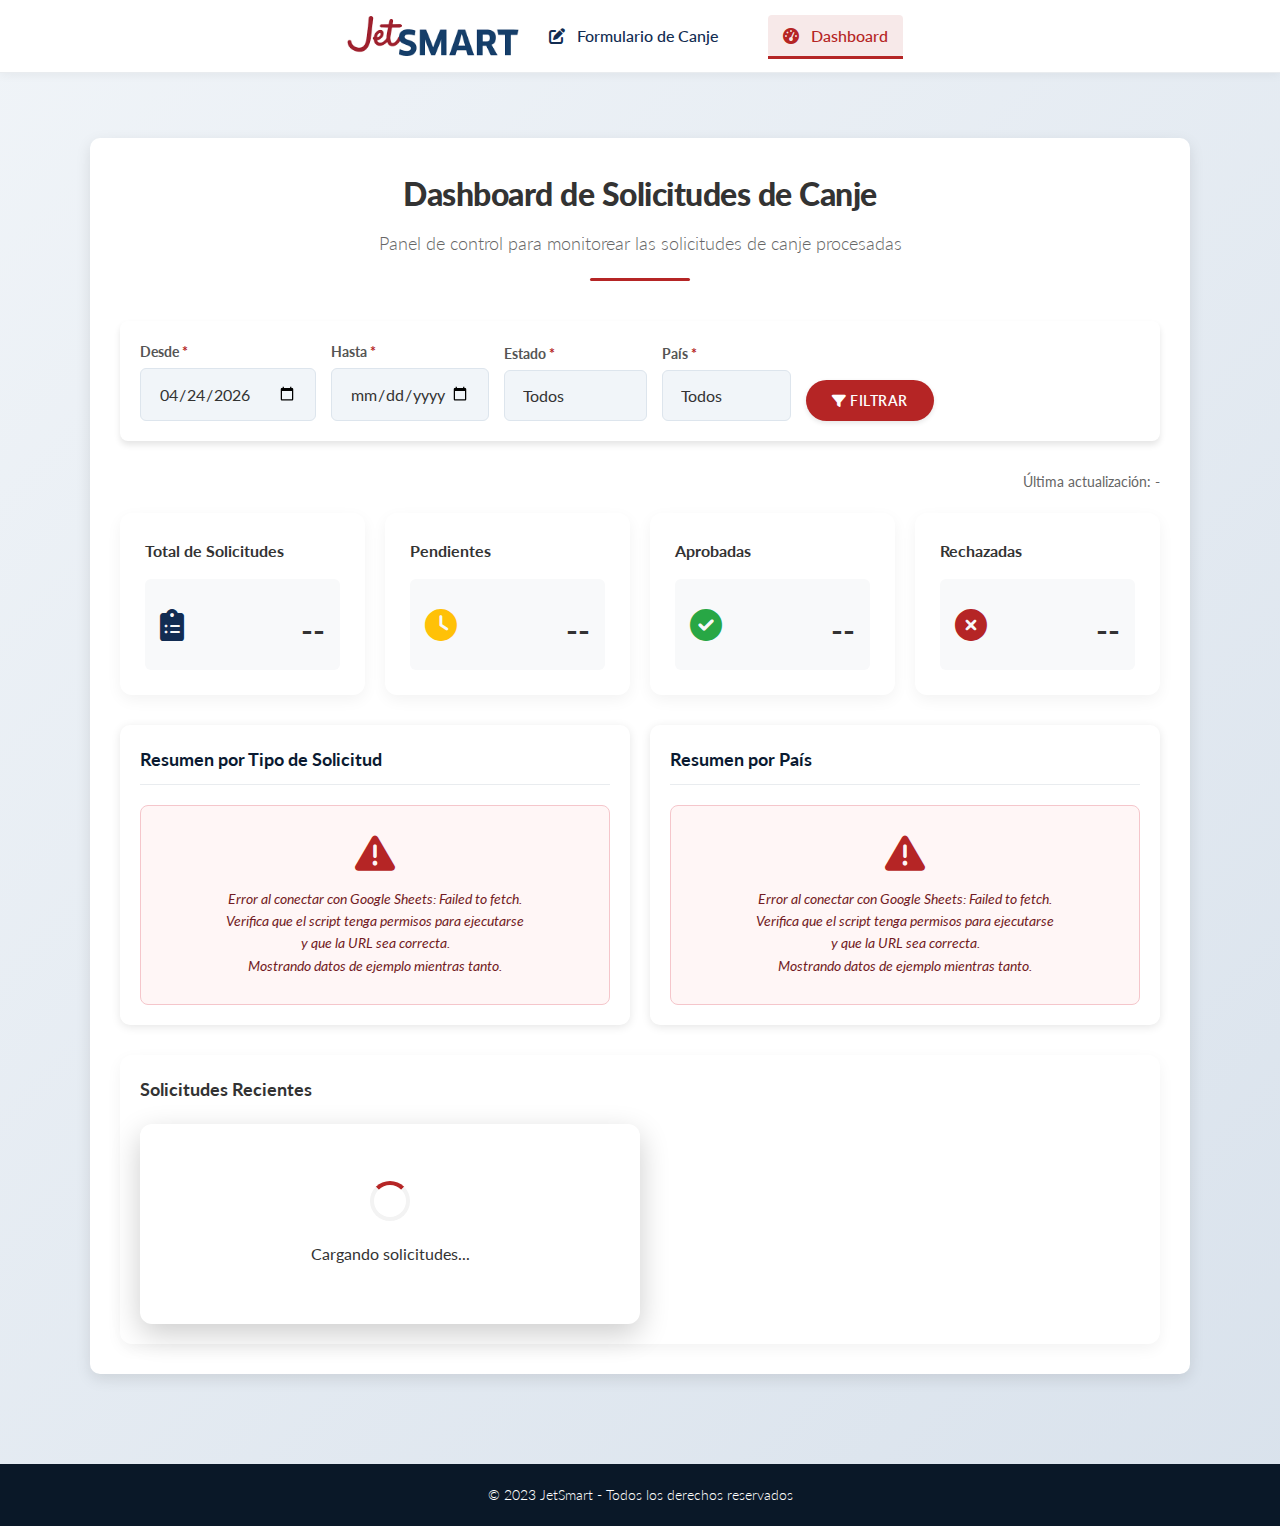
<file: dashboard.html>
<!DOCTYPE html>
<html lang="es">
<head>
    <meta charset="UTF-8">
    <meta name="viewport" content="width=device-width, initial-scale=1.0">
    <link href="https://fonts.googleapis.com/css2?family=Lato:wght@300;400;500;600;700&display=swap" rel="stylesheet">
    <title>Dashboard de Canjes - JetSmart</title>
    <link rel="stylesheet" href="styles.css">
    <link rel="stylesheet" href="https://cdnjs.cloudflare.com/ajax/libs/font-awesome/6.0.0/css/all.min.css">
</head>
<body>
    <header class="header">
        <div class="container">
            <div class="header-content">
                <img src="logo.png" alt="JetSmart" class="logo">
                <nav>
                    <a href="index.html"><i class="fas fa-edit"></i> Formulario de Canje</a>
                    <a href="dashboard.html" class="nav-active"><i class="fas fa-tachometer-alt"></i> Dashboard</a>
                </nav>
            </div>
        </div>
    </header>

    <main class="dashboard">
        <div class="container">
            <h1>Dashboard de Solicitudes de Canje</h1>
            <p class="subtitle">Panel de control para monitorear las solicitudes de canje procesadas</p>

            <div class="dashboard-filters">
                <div class="filter-group">
                    <label for="filtro-fecha-desde">Desde</label>
                    <input type="date" id="filtro-fecha-desde">
                </div>
                <div class="filter-group">
                    <label for="filtro-fecha-hasta">Hasta</label>
                    <input type="date" id="filtro-fecha-hasta">
                </div>
                <div class="filter-group">
                    <label for="filtro-estado">Estado</label>
                    <select id="filtro-estado">
                        <option value="">Todos</option>
                        <option value="pendiente">Pendiente</option>
                        <option value="aprobado">Aprobado</option>
                        <option value="rechazado">Rechazado</option>
                        <option value="procesando">Procesando</option>
                    </select>
                </div>
                <div class="filter-group">
                    <label for="filtro-pais">País</label>
                    <select id="filtro-pais">
                        <option value="">Todos</option>
                        <option value="Chile">Chile</option>
                        <option value="Argentina">Argentina</option>
                        <option value="Perú">Perú</option>
                        <option value="Colombia">Colombia</option>
                        <option value="Paraguay">Paraguay</option>
                        <option value="Uruguay">Uruguay</option>
                        <option value="Ecuador">Ecuador</option>
                        <option value="Brasil">Brasil</option>
                    </select>
                </div>
                <button id="btn-filtrar" class="btn-primary"><i class="fas fa-filter"></i> Filtrar</button>
            </div>

            <div class="last-updated">Última actualización: <span id="fecha-actualizacion">-</span></div>

            <div class="dashboard-grid">
                <div class="dashboard-card">
                    <h3>Total de Solicitudes</h3>
                    <div class="card-content">
                        <i class="fas fa-clipboard-list"></i>
                        <span class="number" id="total-solicitudes">--</span>
                    </div>
                </div>
                <div class="dashboard-card">
                    <h3>Pendientes</h3>
                    <div class="card-content pending">
                        <i class="fas fa-clock"></i>
                        <span class="number" id="solicitudes-pendientes">--</span>
                    </div>
                </div>
                <div class="dashboard-card">
                    <h3>Aprobadas</h3>
                    <div class="card-content approved">
                        <i class="fas fa-check-circle"></i>
                        <span class="number" id="solicitudes-aprobadas">--</span>
                    </div>
                </div>
                <div class="dashboard-card">
                    <h3>Rechazadas</h3>
                    <div class="card-content rejected">
                        <i class="fas fa-times-circle"></i>
                        <span class="number" id="solicitudes-rechazadas">--</span>
                    </div>
                </div>
            </div>

            <div class="summary-blocks">
                <div class="summary-block">
                    <h3>Resumen por Tipo de Solicitud</h3>
                    <div class="summary-content" id="resumen-por-tipo">
                        <div class="loading-content">
                            <div class="spinner"></div>
                            <p>Cargando datos...</p>
                        </div>
                    </div>
                </div>
                <div class="summary-block">
                    <h3>Resumen por País</h3>
                    <div class="summary-content" id="resumen-por-pais">
                        <div class="loading-content">
                            <div class="spinner"></div>
                            <p>Cargando datos...</p>
                        </div>
                    </div>
                </div>
            </div>

            <div class="recent-requests">
                <h3>Solicitudes Recientes</h3>
                <div class="loading-content">
                    <div class="spinner"></div>
                    <p>Cargando solicitudes...</p>
                </div>
            </div>
        </div>
    </main>

    <footer>
        <div class="container">
            <p>&copy; 2023 JetSmart - Todos los derechos reservados</p>
        </div>
    </footer>

    <script src="dashboard.js"></script>
</body>
</html>
</file>
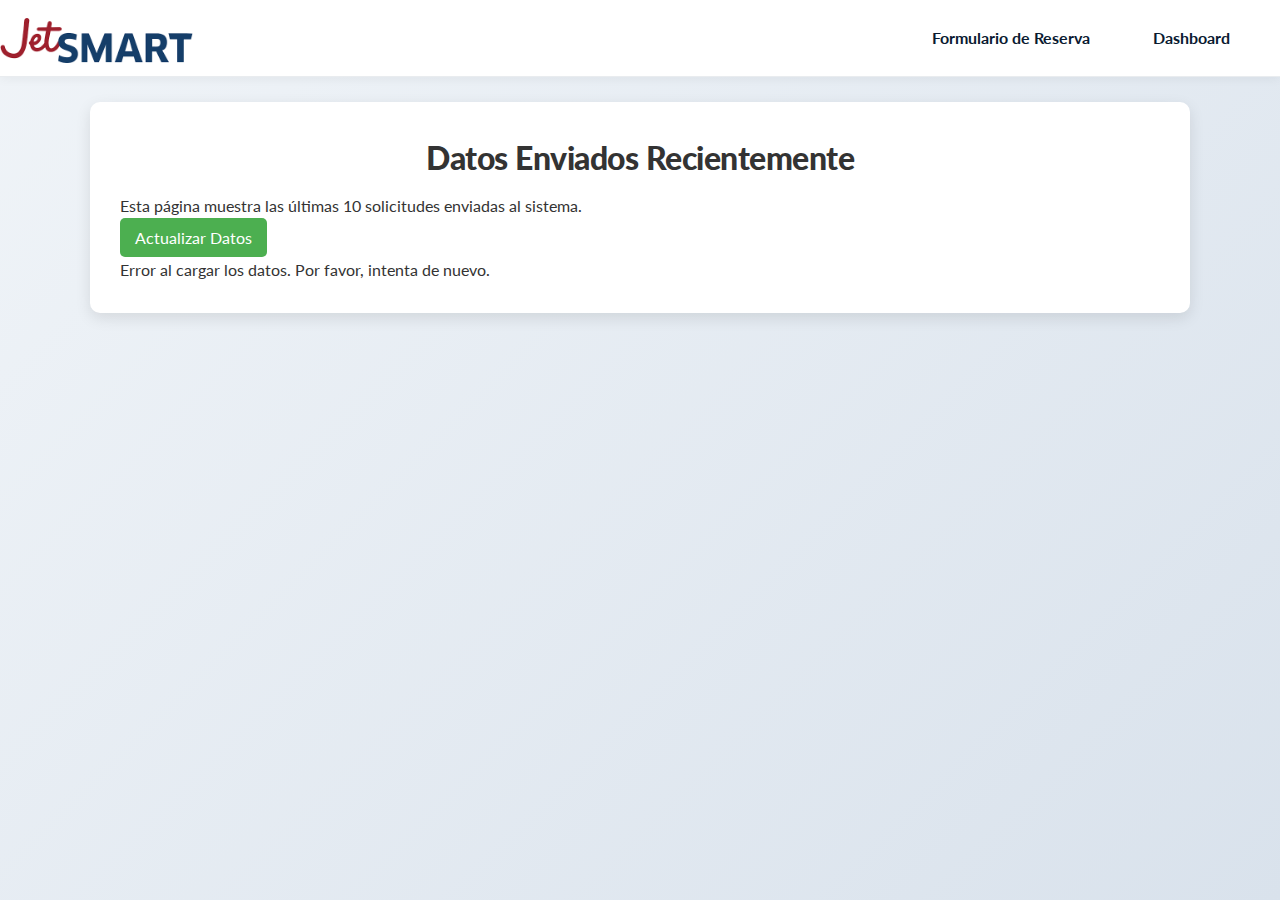
<file: datos.html>
<!DOCTYPE html>
<html lang="es">
<head>
    <meta charset="UTF-8">
    <meta name="viewport" content="width=device-width, initial-scale=1.0">
    <title>Datos Enviados - JetSmart</title>
    <link rel="stylesheet" href="styles.css">
    <style>
        .data-table {
            width: 100%;
            border-collapse: collapse;
            margin: 20px 0;
        }
        .data-table th, .data-table td {
            border: 1px solid #ddd;
            padding: 12px;
            text-align: left;
        }
        .data-table th {
            background-color: #f2f2f2;
            font-weight: bold;
        }
        .data-table tr:nth-child(even) {
            background-color: #f9f9f9;
        }
        .data-table tr:hover {
            background-color: #f0f0f0;
        }
        .refresh-btn {
            background-color: #4CAF50;
            color: white;
            padding: 10px 15px;
            border: none;
            border-radius: 5px;
            cursor: pointer;
            font-size: 16px;
        }
        .refresh-btn:hover {
            background-color: #45a049;
        }
    </style>
</head>
<body>
    <header>
        <div class="logo">
            <img src="logo.png" alt="JetSmart Logo">
        </div>
        <nav>
            <a href="index.html"><i class="fas fa-edit"></i> Formulario de Reserva</a>
            <a href="dashboard.html"><i class="fas fa-chart-line"></i> Dashboard</a>
        </nav>
    </header>

    <main>
        <div class="container">
            <h1>Datos Enviados Recientemente</h1>
            <p>Esta página muestra las últimas 10 solicitudes enviadas al sistema.</p>
            
            <button id="refreshData" class="refresh-btn">Actualizar Datos</button>
            
            <div id="lastUpdated"></div>
            
            <div id="dataContainer">
                <p>Cargando datos...</p>
            </div>
        </div>
    </main>

    <script>
        document.addEventListener('DOMContentLoaded', function() {
            loadData();
            
            document.getElementById('refreshData').addEventListener('click', loadData);
        });
        
        async function loadData() {
            try {
                const scriptUrl = 'https://script.google.com/macros/s/AKfycbxYDRb8NdJi6nUDx8E_pn-cJ6UXPqAv_uxvtW9dwc7rCPreNpVd7b6yAVpItbdMblC2/exec';
                
                document.getElementById('dataContainer').innerHTML = '<p>Cargando datos...</p>';
                
                const response = await fetch(`${scriptUrl}?action=getDashboardData&dateRange=30`);
                const data = await response.json();
                
                if (data.recentRequests && data.recentRequests.length > 0) {
                    // Mostrar la hora de última actualización
                    const now = new Date();
                    document.getElementById('lastUpdated').innerHTML = `<p>Última actualización: ${now.toLocaleString()}</p>`;
                    
                    // Crear tabla con los datos
                    let tableHtml = '<table class="data-table">';
                    tableHtml += '<thead><tr>';
                    tableHtml += '<th>Fecha</th>';
                    tableHtml += '<th>Email</th>';
                    tableHtml += '<th>País</th>';
                    tableHtml += '<th>Tipo</th>';
                    tableHtml += '<th>Partner</th>';
                    tableHtml += '<th>Estado</th>';
                    tableHtml += '</tr></thead>';
                    tableHtml += '<tbody>';
                    
                    data.recentRequests.forEach(request => {
                        const fecha = new Date(request.fechaSolicitud).toLocaleString();
                        
                        tableHtml += '<tr>';
                        tableHtml += `<td>${fecha}</td>`;
                        tableHtml += `<td>${request.email || ''}</td>`;
                        tableHtml += `<td>${request.pais || ''}</td>`;
                        tableHtml += `<td>${request.tipoSolicitud || ''}</td>`;
                        tableHtml += `<td>${request.partner || ''}</td>`;
                        tableHtml += `<td>${request.estado || 'Pendiente'}</td>`;
                        tableHtml += '</tr>';
                    });
                    
                    tableHtml += '</tbody></table>';
                    document.getElementById('dataContainer').innerHTML = tableHtml;
                } else {
                    document.getElementById('dataContainer').innerHTML = '<p>No hay datos para mostrar. Intenta enviar algunas solicitudes primero.</p>';
                }
            } catch (error) {
                console.error('Error al cargar los datos:', error);
                document.getElementById('dataContainer').innerHTML = '<p>Error al cargar los datos. Por favor, intenta de nuevo.</p>';
            }
        }
    </script>
</body>
</html>
</file>
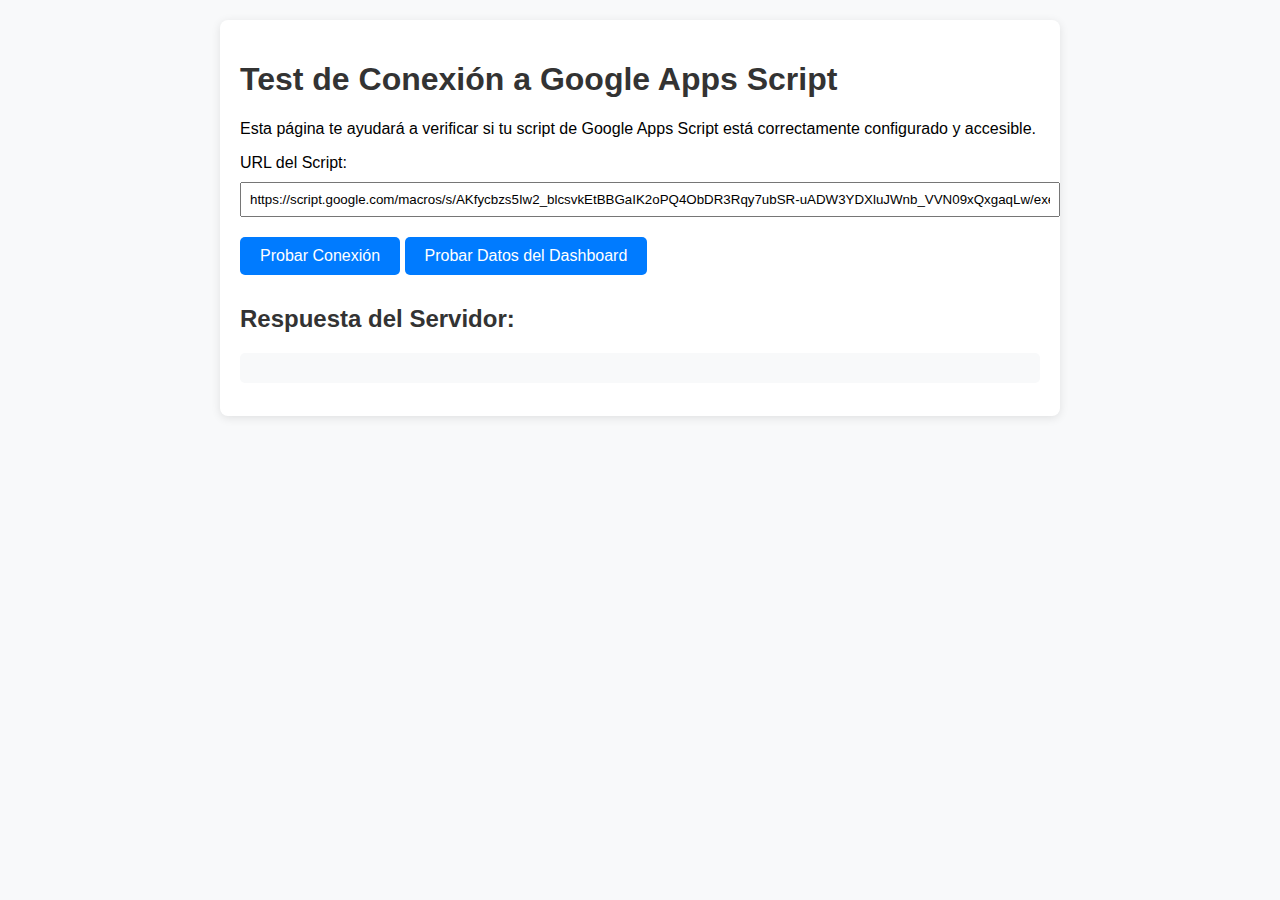
<file: test-google-script.html>
<!DOCTYPE html>
<html lang="es">
<head>
    <meta charset="UTF-8">
    <meta name="viewport" content="width=device-width, initial-scale=1.0">
    <title>Test de Conexión - Google Apps Script</title>
    <style>
        body {
            font-family: Arial, sans-serif;
            margin: 0;
            padding: 20px;
            background-color: #f8f9fa;
        }
        
        .container {
            max-width: 800px;
            margin: 0 auto;
            background-color: white;
            padding: 20px;
            border-radius: 8px;
            box-shadow: 0 2px 10px rgba(0, 0, 0, 0.1);
        }
        
        h1, h2 {
            color: #333;
        }
        
        .test-button {
            background-color: #007bff;
            color: white;
            border: none;
            padding: 10px 20px;
            border-radius: 5px;
            cursor: pointer;
            font-size: 16px;
            margin: 10px 0;
        }
        
        .test-button:hover {
            background-color: #0056b3;
        }
        
        .result {
            margin-top: 20px;
            padding: 15px;
            border-radius: 5px;
            border: 1px solid #ddd;
            background-color: #f8f9fa;
        }
        
        .success {
            border-color: #28a745;
            background-color: #d4edda;
            color: #155724;
        }
        
        .error {
            border-color: #dc3545;
            background-color: #f8d7da;
            color: #721c24;
        }
        
        .spinner {
            border: 4px solid #f3f3f3;
            border-top: 4px solid #3498db;
            border-radius: 50%;
            width: 20px;
            height: 20px;
            animation: spin 1s linear infinite;
            display: inline-block;
            margin-right: 10px;
            vertical-align: middle;
        }
        
        @keyframes spin {
            0% { transform: rotate(0deg); }
            100% { transform: rotate(360deg); }
        }
    </style>
</head>
<body>
    <div class="container">
        <h1>Test de Conexión a Google Apps Script</h1>
        <p>Esta página te ayudará a verificar si tu script de Google Apps Script está correctamente configurado y accesible.</p>
        
        <div>
            <label for="script-url">URL del Script:</label>
            <input type="text" id="script-url" style="width: 100%; padding: 8px; margin: 10px 0;" 
                   value="https://script.google.com/macros/s/AKfycbzs5Iw2_blcsvkEtBBGaIK2oPQ4ObDR3Rqy7ubSR-uADW3YDXluJWnb_VVN09xQxgaqLw/exec">
        </div>
        
        <button class="test-button" onclick="testConnection()">Probar Conexión</button>
        <button class="test-button" onclick="testDashboardData()">Probar Datos del Dashboard</button>
        
        <div id="result" class="result" style="display: none;"></div>
        
        <h2>Respuesta del Servidor:</h2>
        <pre id="response" style="background-color: #f8f9fa; padding: 15px; border-radius: 5px; overflow: auto; max-height: 300px;"></pre>
    </div>
    
    <script>
        function testConnection() {
            const scriptUrl = document.getElementById('script-url').value.trim();
            const resultDiv = document.getElementById('result');
            const responseDiv = document.getElementById('response');
            
            if (!scriptUrl) {
                resultDiv.innerHTML = "Por favor, ingresa la URL del script.";
                resultDiv.className = "result error";
                resultDiv.style.display = "block";
                return;
            }
            
            resultDiv.innerHTML = '<div class="spinner"></div> Probando conexión...';
            resultDiv.className = "result";
            resultDiv.style.display = "block";
            responseDiv.textContent = "Esperando respuesta...";
            
            fetch(scriptUrl)
                .then(response => {
                    if (!response.ok) {
                        throw new Error(`Error HTTP: ${response.status}`);
                    }
                    return response.text();
                })
                .then(data => {
                    try {
                        const jsonData = JSON.parse(data);
                        resultDiv.innerHTML = "¡Conexión exitosa! El script respondió correctamente.";
                        resultDiv.className = "result success";
                        responseDiv.textContent = JSON.stringify(jsonData, null, 2);
                    } catch (e) {
                        resultDiv.innerHTML = "¡Conexión exitosa! Pero la respuesta no es un JSON válido.";
                        resultDiv.className = "result success";
                        responseDiv.textContent = data;
                    }
                })
                .catch(error => {
                    resultDiv.innerHTML = `Error: ${error.message}`;
                    resultDiv.className = "result error";
                    responseDiv.textContent = "No se pudo obtener respuesta.";
                });
        }
        
        function testDashboardData() {
            const scriptUrl = document.getElementById('script-url').value.trim();
            const resultDiv = document.getElementById('result');
            const responseDiv = document.getElementById('response');
            
            if (!scriptUrl) {
                resultDiv.innerHTML = "Por favor, ingresa la URL del script.";
                resultDiv.className = "result error";
                resultDiv.style.display = "block";
                return;
            }
            
            resultDiv.innerHTML = '<div class="spinner"></div> Solicitando datos del dashboard...';
            resultDiv.className = "result";
            resultDiv.style.display = "block";
            responseDiv.textContent = "Esperando respuesta...";
            
            fetch(`${scriptUrl}?action=getDashboardData`)
                .then(response => {
                    if (!response.ok) {
                        throw new Error(`Error HTTP: ${response.status}`);
                    }
                    return response.text();
                })
                .then(data => {
                    try {
                        const jsonData = JSON.parse(data);
                        resultDiv.innerHTML = "¡Datos del dashboard recibidos correctamente!";
                        resultDiv.className = "result success";
                        responseDiv.textContent = JSON.stringify(jsonData, null, 2);
                    } catch (e) {
                        resultDiv.innerHTML = "Se recibió respuesta, pero no es un JSON válido.";
                        resultDiv.className = "result error";
                        responseDiv.textContent = data;
                    }
                })
                .catch(error => {
                    resultDiv.innerHTML = `Error: ${error.message}`;
                    resultDiv.className = "result error";
                    responseDiv.textContent = "No se pudo obtener respuesta.";
                });
        }
    </script>
</body>
</html>
</file>
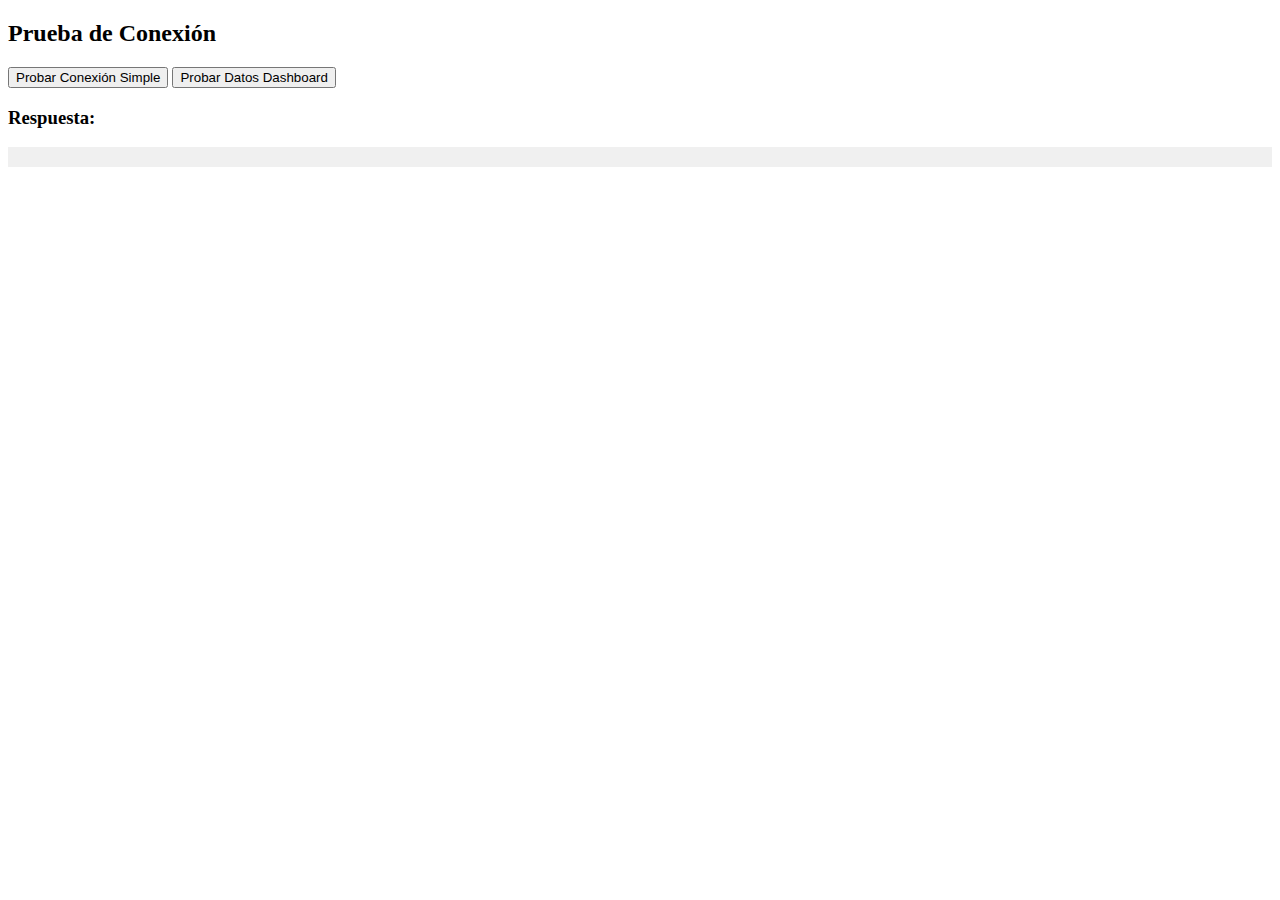
<file: test-script.html>
<!DOCTYPE html>
<html>
<head>
    <title>Prueba de Conexión con Google Apps Script</title>
</head>
<body>
    <h2>Prueba de Conexión</h2>
    <button onclick="testConnection()">Probar Conexión Simple</button>
    <button onclick="testDashboardData()">Probar Datos Dashboard</button>
    <h3>Respuesta:</h3>
    <pre id="response" style="background-color: #f0f0f0; padding: 10px;"></pre>

    <script>
        function testConnection() {
            const url = 'https://script.google.com/macros/s/AKfycbwZAPR6dzK6v0-gDAnzhvf_GCGb6bt4NYNuYMQ36qO2zSK90XDqInDlnZSlo909Lug9FQ/exec?action=test';
            
            document.getElementById('response').textContent = 'Conectando...';
            
            fetch(url)
                .then(response => response.text())
                .then(data => {
                    document.getElementById('response').textContent = data;
                })
                .catch(error => {
                    document.getElementById('response').textContent = 'Error: ' + error.message;
                });
        }
        
        function testDashboardData() {
            const url = 'https://script.google.com/macros/s/AKfycbwZAPR6dzK6v0-gDAnzhvf_GCGb6bt4NYNuYMQ36qO2zSK90XDqInDlnZSlo909Lug9FQ/exec?action=getDashboardData';
            
            document.getElementById('response').textContent = 'Solicitando datos...';
            
            fetch(url)
                .then(response => response.text())
                .then(data => {
                    document.getElementById('response').textContent = data;
                })
                .catch(error => {
                    document.getElementById('response').textContent = 'Error: ' + error.message;
                });
        }
    </script>
</body>
</html>
</file>
<file: styles.css>
@import url('https://fonts.googleapis.com/css2?family=Lato:wght@300;400;700;900&display=swap');

:root {
    /* Colores primarios de JetSmart */
    --primary-blue-darkest: #0A1828;
    --primary-blue-dark: #0A1A31;
    --primary-blue: #122C52;
    --primary-blue-light: #1A3C70;
    --primary-blue-lighter: #25518E;
    --primary-blue-lightest: #3468AB;
    
    --primary-red-darkest: #610A11;
    --primary-red-dark: #8A1C1C;
    --primary-red: #B52525;    /* Color principal */
    --primary-red-light: #D54242;
    --primary-red-lighter: #E4564A;
    --primary-red-lightest: #F17981;
    
    /* Complementary Colors */
    --turquoise-dark: #004D4D;
    --turquoise: #00CCCC;
    --magenta-dark: #730037;
    --magenta: #D6007A;
    --green-dark: #2B5329;
    --green: #84D442;
    --yellow-dark: #CA5A00;
    --yellow: #FFA600;
    
    /* Otros valores */
    --text-color: #333;
    --light-gray: #f5f5f5;
    --border-color: #dde5ed;
    --success-color: #28a745;  /* Usar el verde de JetSmart */
    --info-color: #00CCCC;     /* Usar el turquesa de JetSmart */
    --warning-color: #ffc107;  /* Usar el amarillo de JetSmart */
    --danger-color: #dc3545;   /* Usar el rojo de JetSmart */
    
    --border-radius: 8px;
    --button-radius: 25px;
    --shadow: 0 4px 6px rgba(0, 0, 0, 0.1);
    --shadow-color: rgba(0, 0, 0, 0.1);
    --card-radius: 12px;
    --input-radius: 8px;
    --font-main: 'Lato', -apple-system, BlinkMacSystemFont, 'Segoe UI', Roboto, Oxygen, Ubuntu, Cantarell, 'Open Sans', sans-serif;
}

* {
    margin: 0;
    padding: 0;
    box-sizing: border-box;
    font-family: var(--font-main);
}

body {
    background-color: #f8f9fa;
    color: #333;
    line-height: 1.6;
    background: linear-gradient(135deg, #f0f4f8 0%, #d9e2ec 100%);
    min-height: 100vh;
}

header {
    background-color: white;
    border-bottom: 1px solid #e9ecef;
    padding: 15px 0;
    box-shadow: 0 2px 10px rgba(0, 0, 0, 0.05);
    margin-bottom: 25px;
    display: flex;
    justify-content: space-between;
    align-items: center;
    position: sticky;
    top: 0;
    z-index: 100;
}

.header .container {
    box-shadow: none;
    margin-top: 0;
    margin-bottom: 0;
    padding-top: 0;
    padding-bottom: 0;
}

.header-content {
    display: flex;
    align-items: center;
    justify-content: space-between;
}

.logo {
    height: 40px;
    width: auto;
    display: block;
}

.logo:hover {
    transform: scale(1.02);
}

.logo img {
    height: 45px;
}

nav {
    display: flex;
    margin-right: 30px;
}

nav a {
    padding: 10px 20px;
    text-decoration: none;
    color: var(--primary-blue-dark);
    font-weight: 700;
    margin-left: 15px;
    position: relative;
    transition: all 0.3s ease;
}

nav a.nav-active {
    color: var(--primary-red);
}

nav a::after {
    content: '';
    position: absolute;
    bottom: -2px;
    left: 0;
    width: 0;
    height: 3px;
    background-color: var(--primary-red);
    transition: width 0.3s ease;
}

nav a.nav-active::after {
    width: 100%;
}

nav a:hover::after {
    width: 100%;
}

nav a i {
    margin-right: 8px;
}

.container {
    max-width: 1100px;
    margin: 40px auto;
    background-color: white;
    border-radius: 10px;
    box-shadow: 0 5px 15px rgba(0, 0, 0, 0.1);
    padding: 30px;
    margin-top: 20px;
    margin-bottom: 20px;
}

h1 {
    text-align: center;
    color: var(--text-color);
    margin-bottom: 10px;
    font-weight: 900;
    font-size: 32px;
    letter-spacing: -0.5px;
}

.subtitle {
    text-align: center;
    color: #666;
    margin-bottom: 30px;
    font-weight: 300;
    font-size: 18px;
}

/* Stepper Styles */
.stepper {
    display: flex;
    justify-content: space-between;
    margin-bottom: 40px;
    position: relative;
}

.stepper::before {
    content: '';
    position: absolute;
    top: 35px;
    left: 10%;
    right: 10%;
    height: 3px;
    background-color: #e9ecef;
    z-index: 1;
}

.step {
    display: flex;
    align-items: center;
    position: relative;
    z-index: 2;
    width: 33.33%;
}

.step-icon {
    width: 70px;
    height: 70px;
    border-radius: 50%;
    background-color: white;
    border: 3px solid var(--border-color);
    display: flex;
    align-items: center;
    justify-content: center;
    margin-right: 15px;
    transition: all 0.3s ease;
    box-shadow: 0 4px 10px rgba(0, 0, 0, 0.1);
}

.step-icon i {
    font-size: 28px;
    color: #999;
    transition: all 0.3s ease;
}

.step.active .step-icon {
    border-color: var(--primary-red);
    background-color: var(--primary-red);
    transform: scale(1.05);
}

.step.active .step-icon i {
    color: white;
}

.step-content h3 {
    font-size: 18px;
    margin-bottom: 5px;
    font-weight: 700;
    transition: all 0.3s ease;
}

.step-content p {
    font-size: 14px;
    color: #666;
    font-weight: 300;
}

.step.active .step-content h3 {
    color: var(--primary-red);
    font-weight: 900;
}

/* Form Styles */
.form-container {
    position: relative;
}

.active-form {
    display: block;
    background-color: white;
    padding: 25px;
    border-radius: 8px;
    border: 1px solid #e9ecef;
}

.hidden-form {
    display: none;
}

.form-group {
    margin-bottom: 25px;
}

.form-group label {
    color: var(--primary-blue-dark);
    font-weight: 500;
    margin-bottom: 5px;
}

input, select, textarea {
    width: 100%;
    padding: 15px 18px;
    border: 1px solid #dde5ed;
    border-radius: 6px;
    font-size: 16px;
    transition: all 0.3s ease;
    background-color: #f1f5f9;
    color: #333;
}

input:focus, select:focus, textarea:focus {
    background-color: #fff;
    border-color: var(--primary-blue);
    box-shadow: 0 0 0 3px rgba(13, 110, 253, 0.1);
}

.input-icon {
    position: relative;
}

.input-icon i {
    position: absolute;
    left: 15px;
    top: 50%;
    transform: translateY(-50%);
    color: #999;
}

.input-icon input {
    padding-left: 45px;
}

.select-wrapper {
    position: relative;
}

.select-wrapper::after {
    content: '\f107';
    font-family: 'Font Awesome 5 Free';
    font-weight: 900;
    position: absolute;
    right: 15px;
    top: 50%;
    transform: translateY(-50%);
    color: #999;
    pointer-events: none;
}

select {
    appearance: none;
    -webkit-appearance: none;
    -moz-appearance: none;
    padding-right: 40px;
    cursor: pointer;
}

.form-actions {
    margin-top: 30px;
    display: flex;
    justify-content: flex-end;
}

.btn-primary, .btn-secondary, .btn-outline {
    font-weight: 600;
    padding: 12px 26px;
    border-radius: var(--button-radius);
    transition: all 0.3s ease;
    box-shadow: 0 2px 5px rgba(0, 0, 0, 0.1);
    border: none;
    text-transform: uppercase;
    font-size: 14px;
    letter-spacing: 0.5px;
}

.btn-primary {
    background-color: var(--primary-red);
    color: white;
}

.btn-primary:hover {
    background-color: var(--primary-red-dark);
    transform: translateY(-2px);
    box-shadow: 0 4px 8px rgba(0, 0, 0, 0.15);
}

.btn-secondary {
    background-color: var(--primary-blue);
    color: white;
}

.btn-secondary:hover {
    background-color: var(--primary-blue-dark);
    transform: translateY(-2px);
    box-shadow: 0 4px 8px rgba(0, 0, 0, 0.15);
}

.btn-outline {
    background-color: transparent;
    border: 2px solid var(--primary-blue-light);
    color: var(--primary-blue);
}

.btn-outline:hover {
    background-color: var(--primary-blue-lightest);
    color: white;
}

.btn-small {
    padding: 8px 25px;
    font-size: 14px;
}

.btn-disabled {
    opacity: 0.6;
    cursor: not-allowed;
    pointer-events: none;
}

/* Alert Info */
.alert-info {
    display: flex;
    align-items: flex-start;
    background-color: rgba(13, 110, 253, 0.05);
    border-left: 4px solid var(--primary-blue);
    padding: 15px;
    border-radius: 0 6px 6px 0;
    margin-bottom: 25px;
}

.alert-info i {
    color: var(--primary-blue);
    font-size: 24px;
    margin-right: 15px;
}

.alert-info h4 {
    color: var(--primary-blue-dark);
    margin-bottom: 5px;
    font-weight: 600;
}

.alert-info p {
    margin-bottom: 0;
    color: #6c757d;
}

/* Passengers Section */
.pasajero-info {
    background-color: #f8f9fa;
    border: 1px solid #e9ecef;
    border-radius: 8px;
    padding: 20px;
    margin-bottom: 20px;
}

.pasajero-info:hover {
    box-shadow: 0 5px 15px rgba(0, 0, 0, 0.08);
    transform: translateY(-2px);
}

.pasajero-info h4 {
    color: var(--primary-blue-dark);
    margin-bottom: 15px;
    border-bottom: 1px solid #e9ecef;
    padding-bottom: 10px;
}

.pasajero-info h4::after {
    content: '';
    position: absolute;
    bottom: 0;
    left: 0;
    width: 50px;
    height: 3px;
    background-color: var(--secondary-color);
    border-radius: 3px;
}

/* Radio Group */
.radio-group {
    display: flex;
    gap: 20px;
}

.radio-group label {
    display: flex;
    align-items: center;
    cursor: pointer;
}

.radio-group input[type="radio"] {
    width: auto;
    margin-right: 8px;
}

/* Resumen */
.resumen-solicitud {
    background-color: #f8f9fa;
    border-radius: 12px;
    padding: 30px;
}

.resumen-solicitud h3 {
    color: var(--primary-blue-dark);
    font-size: 24px;
    margin-bottom: 25px;
}

.resumen-solicitud h3::after {
    background-color: var(--primary-red);
    height: 4px;
    width: 70px;
    border-radius: 4px;
}

#resumen-contenido {
    background-color: #f1f5f9;
    padding: 20px;
    border-radius: 8px;
    border: 1px solid #dde5ed;
    line-height: 2;
}

#resumen-contenido p {
    margin-bottom: 8px;
    border-bottom: 1px dashed #dde5ed;
    padding-bottom: 8px;
}

#resumen-contenido h4 {
    color: var(--primary-blue-dark);
    margin-top: 20px;
    margin-bottom: 10px;
}

#resumen-contenido strong {
    color: var(--primary-blue-dark);
    font-weight: 700;
}

/* Dynamic Sections */
.dynamic-section {
    border-top: 1px solid var(--border-color);
    padding-top: 20px;
    margin-top: 20px;
}

/* Dashboard Styles */
.dashboard {
    padding: 20px;
}

.dashboard-filters {
    display: flex;
    flex-wrap: wrap;
    gap: 15px;
    margin-bottom: 30px;
    background: white;
    padding: 20px;
    border-radius: var(--border-radius);
    box-shadow: var(--shadow);
    align-items: flex-end;
}

.filter-group {
    display: flex;
    flex-direction: column;
    gap: 5px;
}

.filter-group label {
    font-weight: 700;
    font-size: 14px;
    color: #555;
}

.dashboard-grid {
    display: grid;
    grid-template-columns: repeat(auto-fit, minmax(200px, 1fr));
    gap: 20px;
    margin-bottom: 30px;
}

.dashboard-card {
    background: white;
    padding: 25px;
    border-radius: 12px;
    box-shadow: 0 5px 15px rgba(0, 0, 0, 0.05);
    border: none;
    transition: all 0.3s ease;
}

.dashboard-card:hover {
    transform: translateY(-5px);
    box-shadow: 0 12px 20px rgba(0, 0, 0, 0.08);
}

.dashboard-card h3 {
    margin-bottom: 15px;
    color: var(--text-color);
    font-size: 16px;
    font-weight: 700;
}

.card-content .number {
    font-size: 36px;
    font-weight: 900;
    color: var(--primary-red);
    display: block;
    margin-top: 10px;
}

.dashboard-charts {
    display: grid;
    grid-template-columns: repeat(auto-fit, minmax(400px, 1fr));
    gap: 20px;
    margin-bottom: 30px;
}

.chart-container {
    position: relative;
    background: white;
    padding: 20px;
    border-radius: 12px;
    box-shadow: 0 5px 15px rgba(0, 0, 0, 0.05);
    border: none;
    min-height: 350px;
    display: flex;
    flex-direction: column;
}

.chart-container h3 {
    margin-bottom: 15px;
    color: var(--primary-blue-dark);
    font-size: 18px;
    font-weight: 700;
    padding-bottom: 10px;
    border-bottom: 1px solid var(--border-color);
}

.loading-chart, .empty-chart {
    display: flex;
    flex-direction: column;
    justify-content: center;
    align-items: center;
    flex: 1;
    color: #6c757d;
    font-style: italic;
}

.spinner {
    width: 40px;
    height: 40px;
    border: 4px solid #f3f3f3;
    border-top: 4px solid var(--primary-red);
    border-radius: 50%;
    animation: spin 1s linear infinite;
    margin-bottom: 15px;
}

.recent-requests {
    background: white;
    padding: 20px;
    border-radius: 12px;
    box-shadow: 0 5px 15px rgba(0, 0, 0, 0.05);
    border: none;
}

.recent-requests h3 {
    margin-bottom: 20px;
    color: var(--text-color);
    font-size: 18px;
    font-weight: 700;
}

.data-table {
    width: 100%;
    border-collapse: collapse;
    margin-top: 15px;
}

.data-table th, .data-table td {
    padding: 12px 15px;
    text-align: left;
    border-bottom: 1px solid var(--border-color);
}

.data-table th {
    background-color: var(--light-gray);
    font-weight: 700;
    font-size: 14px;
}

.data-table tr:last-child td {
    border-bottom: none;
}

.data-table tr:hover td {
    background-color: rgba(0, 0, 0, 0.02);
}

.status {
    padding: 5px 10px;
    border-radius: 50px;
    font-size: 12px;
    font-weight: 700;
    text-transform: uppercase;
    display: inline-block;
}

.status.pendiente {
    background-color: var(--yellow-dark);
    color: white;
}

.status.aprobado {
    background-color: var(--green);
    color: white;
}

.status.rechazado {
    background-color: var(--primary-red);
    color: white;
}

.status.procesando {
    background-color: var(--turquoise);
    color: white;
}

/* Estilos adicionales para dispositivos móviles */
@media (max-width: 768px) {
    header {
        padding: 10px 0;
    }
    
    .logo {
        margin-left: 15px;
    }
    
    .logo img {
        height: 35px;
    }
    
    nav {
        margin-right: 15px;
    }
    
    nav a {
        padding: 8px 12px;
        margin-left: 5px;
        font-size: 14px;
    }
    
    nav a i {
        margin-right: 5px;
    }
    
    .container {
        padding: 20px;
        margin: 20px 15px;
        border-radius: 10px;
    }
    
    .dashboard-grid {
        grid-template-columns: 1fr;
    }
    
    .dashboard-charts {
        grid-template-columns: 1fr;
    }
    
    .step-icon {
        width: 50px;
        height: 50px;
        margin-right: 8px;
    }
    
    .step-icon i {
        font-size: 20px;
    }
    
    .step-content h3 {
        font-size: 14px;
    }
    
    .step-content p {
        font-size: 12px;
    }
    
    .btn-primary, .btn-secondary {
        padding: 10px 20px;
        font-size: 14px;
    }
    
    .form-actions {
        flex-direction: column;
        gap: 10px;
    }
    
    .btn-secondary {
        margin-right: 0;
        margin-bottom: 10px;
    }
}

@keyframes fadeIn {
    from { opacity: 0; transform: translateY(15px); }
    to { opacity: 1; transform: translateY(0); }
}

/* Estilos adicionales para el dashboard */
.loading-spinner {
    display: inline-block;
    width: 30px;
    height: 30px;
    border: 3px solid rgba(0, 0, 0, 0.1);
    border-radius: 50%;
    border-top-color: var(--primary-color);
    animation: spin 1s ease-in-out infinite;
}

@keyframes spin {
    to { transform: rotate(360deg); }
}

.loading-message, .empty-message, .error-chart, .loading-chart, .empty-chart {
    text-align: center;
    padding: 30px;
    color: #666;
    font-style: italic;
    background-color: var(--light-gray);
    border-radius: var(--border-radius);
}

.error-chart {
    display: flex;
    flex-direction: column;
    align-items: center;
    justify-content: center;
    background-color: #fff6f6;
    border: 1px solid #f5c6cb;
    border-radius: 8px;
    padding: 30px;
    height: 200px;
    color: #721c24;
}

.error-chart i {
    font-size: 40px;
    margin-bottom: 15px;
    color: var(--primary-red);
}

.error-chart p {
    text-align: center;
    font-size: 14px;
    max-width: 300px;
    margin: 0 auto;
}

.empty-chart {
    display: flex;
    align-items: center;
    justify-content: center;
    height: 250px;
    font-weight: 300;
    font-size: 16px;
}

.last-updated {
    text-align: right;
    margin-bottom: 20px;
    color: #666;
    font-size: 14px;
}

.alert-error {
    display: flex;
    padding: 18px;
    background-color: #f8d7da;
    border-radius: var(--border-radius);
    margin-bottom: 25px;
    border-left: 5px solid #721c24;
    box-shadow: 0 2px 5px rgba(0, 0, 0, 0.05);
}

.alert-error i {
    font-size: 24px;
    color: #721c24;
    margin-right: 15px;
}

.alert-error h4 {
    font-size: 18px;
    margin-bottom: 5px;
    font-weight: 700;
    color: #721c24;
}

.alert-error p {
    font-size: 15px;
    color: #666;
    line-height: 1.5;
}

/* Mejoras para la tabla de solicitudes recientes */
.table-container {
    overflow-x: auto;
    border-radius: var(--border-radius);
    box-shadow: 0 0 5px rgba(0, 0, 0, 0.05);
}

table {
    width: 100%;
    border-collapse: collapse;
}

table thead tr {
    background: linear-gradient(135deg, var(--primary-blue-dark) 0%, var(--primary-blue) 100%);
}

table th {
    padding: 12px 15px;
    text-align: left;
    font-weight: 700;
    font-size: 14px;
    border: none;
    text-transform: uppercase;
    letter-spacing: 0.5px;
}

table td {
    padding: 12px 15px;
    border-bottom: 1px solid var(--border-color);
}

table tbody tr:last-child td {
    border-bottom: none;
}

table tbody tr:hover {
    background-color: rgba(0, 0, 0, 0.02);
}

/* Estilos para los estados de las solicitudes */
.status {
    padding: 5px 10px;
    border-radius: 50px;
    font-size: 12px;
    font-weight: 700;
    text-transform: uppercase;
    display: inline-block;
}

.status.pendiente {
    background-color: #fff3cd;
    color: #856404;
}

.status.aprobado {
    background-color: #d4edda;
    color: #155724;
}

.status.rechazado {
    background-color: #f8d7da;
    color: #842029;
}

.status.procesando {
    background-color: #cff4fc;
    color: #055160;
}

/* Animación de carga suave para los elementos del dashboard */
.dashboard-card, .chart-container, .recent-requests, .dashboard-filters {
    animation: fadeIn 0.6s ease-out;
}

.dashboard-card:nth-child(1) { animation-delay: 0.1s; }
.dashboard-card:nth-child(2) { animation-delay: 0.2s; }
.dashboard-card:nth-child(3) { animation-delay: 0.3s; }
.dashboard-card:nth-child(4) { animation-delay: 0.4s; }

.chart-container:nth-child(1) { animation-delay: 0.5s; }
.chart-container:nth-child(2) { animation-delay: 0.6s; }

/* Estilo para el footer */
footer {
    background-color: var(--primary-blue-darkest);
    color: white;
    padding: 20px 0;
    margin-top: 50px;
    text-align: center;
    font-size: 14px;
    font-weight: 300;
}

footer .container {
    max-width: 1000px;
    margin: 0 auto;
    padding: 0 20px;
    background-color: transparent;
    box-shadow: none;
}

/* Añadir líneas delgadas para separar secciones */
.container > h1,
.container > .subtitle {
    position: relative;
}

.container > .subtitle::after {
    content: '';
    display: block;
    width: 100px;
    height: 3px;
    background-color: var(--primary-red);
    margin: 20px auto 40px;
    border-radius: 3px;
}

/* Estilos para mensajes de error y validación */
.error-message {
    color: var(--primary-red);
    font-size: 13px;
    margin-top: 5px;
    font-weight: 500;
    display: block;
    transition: all 0.3s ease;
}

.input-error {
    border-color: var(--primary-red) !important;
    box-shadow: 0 0 0 2px rgba(181, 37, 37, 0.1) !important;
}

/* Estilos para carga y mensajes de éxito */
.loading-overlay,
.success-overlay {
    position: fixed;
    top: 0;
    left: 0;
    width: 100%;
    height: 100%;
    background-color: rgba(0, 0, 0, 0.7);
    display: flex;
    justify-content: center;
    align-items: center;
    z-index: 9999;
}

.loading-content,
.success-content {
    background: white;
    padding: 40px;
    border-radius: 12px;
    text-align: center;
    max-width: 500px;
    width: 90%;
    box-shadow: 0 10px 30px rgba(0, 0, 0, 0.2);
}

.spinner {
    width: 50px;
    height: 50px;
    border: 5px solid #f3f3f3;
    border-top: 5px solid var(--primary-red);
    border-radius: 50%;
    margin: 0 auto 20px;
    animation: spin 1s linear infinite;
}

.success-icon {
    margin-bottom: 20px;
}

.success-icon i {
    font-size: 60px;
    color: var(--success-color);
}

@keyframes spin {
    0% { transform: rotate(0deg); }
    100% { transform: rotate(360deg); }
}

/* Ajuste de espaciado entre botones */
.form-actions .btn-primary,
.form-actions .btn-secondary,
.form-actions .btn-outline {
    margin: 0 8px;
}

.form-actions .btn-primary:first-child,
.form-actions .btn-secondary:first-child,
.form-actions .btn-outline:first-child {
    margin-left: 0;
}

.form-actions .btn-primary:last-child,
.form-actions .btn-secondary:last-child,
.form-actions .btn-outline:last-child {
    margin-right: 0;
}

/* Mejoras menores de espaciado */
.form-group {
    margin-bottom: 1.5rem;
}

/* Estilos para tooltip ayuda */
.tooltip-icon {
    display: inline-block;
    width: 18px;
    height: 18px;
    background-color: var(--primary-blue-light);
    color: white;
    border-radius: 50%;
    text-align: center;
    line-height: 18px;
    font-size: 12px;
    margin-left: 5px;
    cursor: help;
    position: relative;
}

.tooltip-icon:hover::after {
    content: attr(data-tooltip);
    position: absolute;
    bottom: 130%;
    left: 50%;
    transform: translateX(-50%);
    background-color: #333;
    color: white;
    padding: 10px;
    border-radius: 6px;
    width: 200px;
    z-index: 10;
    font-size: 12px;
    line-height: 1.4;
    box-shadow: 0 2px 8px rgba(0, 0, 0, 0.15);
}

.tooltip-icon:hover::before {
    content: '';
    position: absolute;
    bottom: 120%;
    left: 50%;
    transform: translateX(-50%);
    border: 8px solid transparent;
    border-top-color: #333;
    z-index: 10;
}

/* Mejorar la sección de información */
.info-section {
    background-color: #f8f9fa;
    border-left: 4px solid var(--primary-red);
    padding: 15px;
    margin-bottom: 20px;
    border-radius: 0 6px 6px 0;
}

.info-section i {
    color: var(--primary-red);
    font-size: 24px;
    margin-right: 10px;
}

.info-section h4 {
    color: var(--primary-red);
    margin-bottom: 5px;
}

/* Destacar campos obligatorios */
label[for]::after {
    content: " *";
    color: var(--primary-red);
    font-weight: bold;
}

/* Estilo para los campos con error */
.input-error {
    border-color: var(--primary-red) !important;
    background-color: rgba(220, 53, 69, 0.05) !important;
}

/* Estilos para hacer el formulario más legible */
.form-section {
    margin-bottom: 30px;
}

.form-section h3 {
    color: var(--primary-blue-dark);
    margin-bottom: 20px;
    padding-bottom: 10px;
    border-bottom: 2px solid var(--primary-blue-light);
}

/* Ajustar el espaciado y el aspecto del contenedor principal */
.form-container {
    max-width: 800px;
    margin: 0 auto;
    background-color: white;
    border-radius: 12px;
    box-shadow: 0 5px 20px rgba(0, 0, 0, 0.1);
    overflow: hidden;
}

.form-header {
    background-color: var(--primary-blue);
    color: white;
    padding: 20px;
    text-align: center;
}

/* Mejorar aspecto de mensajes de éxito y error */
.success-overlay .success-content,
.loading-overlay .loading-content {
    background-color: white;
    border-radius: 10px;
    box-shadow: 0 10px 30px rgba(0, 0, 0, 0.2);
    padding: 40px;
    text-align: center;
    max-width: 500px;
    width: 90%;
}

.success-icon i {
    color: #28a745;
    font-size: 60px;
    margin-bottom: 20px;
}

/* Mejorar indicadores de pasos */
.steps-container .step {
    background-color: #f1f5f9;
    color: #6c757d;
    border: 2px solid #dde5ed;
    transition: all 0.3s ease;
}

.steps-container .step.active {
    background-color: var(--primary-blue);
    color: white;
    border-color: var(--primary-blue);
    font-weight: 600;
}

.steps-container .step-line {
    background-color: #dde5ed;
}

.steps-container .step.active ~ .step-line {
    background-color: var(--primary-blue);
}

/* Estilos para gráficos de barras simples */
.chart-bars {
    padding: 20px 10px;
    height: 290px;
    overflow-y: auto;
    display: flex;
    flex-direction: column;
    gap: 15px;
}

.chart-bar-container {
    display: flex;
    align-items: center;
    margin-bottom: 15px;
}

.chart-label {
    width: 100px;
    text-align: right;
    padding-right: 15px;
    font-weight: 500;
    font-size: 14px;
}

.chart-bar-wrapper {
    flex: 1;
    background-color: #f1f5f9;
    height: 30px;
    border-radius: 15px;
    overflow: hidden;
}

.chart-bar {
    height: 100%;
    border-radius: 15px;
    display: flex;
    align-items: center;
    justify-content: flex-end;
    padding-right: 15px;
    color: white;
    font-weight: 700;
    transition: width 1s ease-out;
    box-shadow: inset 0 2px 5px rgba(0, 0, 0, 0.1);
    min-width: 30px;
}

.chart-value {
    text-shadow: 0 1px 2px rgba(0, 0, 0, 0.3);
}

/* Estilos para los bloques de resumen */
.summary-blocks {
    display: grid;
    grid-template-columns: 1fr 1fr;
    gap: 20px;
    margin-bottom: 30px;
}

@media (max-width: 768px) {
    .summary-blocks {
        grid-template-columns: 1fr;
    }
}

.summary-block {
    background: white;
    border-radius: 10px;
    box-shadow: 0 2px 10px rgba(0, 0, 0, 0.1);
    padding: 20px;
}

.summary-block h3 {
    color: var(--primary-blue-dark);
    margin-bottom: 20px;
    padding-bottom: 10px;
    border-bottom: 1px solid #e9ecef;
    font-size: 18px;
}

.summary-content {
    min-height: 200px;
}

.summary-item {
    display: flex;
    justify-content: space-between;
    margin-bottom: 15px;
    padding-bottom: 15px;
    border-bottom: 1px dashed #e9ecef;
}

.summary-item:last-child {
    border-bottom: none;
    margin-bottom: 0;
    padding-bottom: 0;
}

.summary-item .label {
    display: flex;
    align-items: center;
    font-weight: 500;
}

.summary-item .label .color-dot {
    width: 12px;
    height: 12px;
    border-radius: 50%;
    margin-right: 10px;
}

.summary-item .value {
    font-weight: 700;
    background: #f8f9fa;
    padding: 5px 15px;
    border-radius: 20px;
    min-width: 60px;
    text-align: center;
}

/* Estilos para la tabla de solicitudes recientes */
.data-table {
    width: 100%;
    border-collapse: collapse;
    margin-top: 15px;
}

.data-table th,
.data-table td {
    padding: 12px 15px;
    text-align: left;
    border-bottom: 1px solid #e9ecef;
}

.data-table th {
    background-color: #f8f9fa;
    color: var(--primary-blue-dark);
    font-weight: 600;
}

.data-table tbody tr:hover {
    background-color: #f8f9fa;
}

.status {
    display: inline-block;
    padding: 5px 10px;
    border-radius: 20px;
    font-size: 12px;
    font-weight: 600;
    text-align: center;
}

.status.pendiente {
    background-color: #fff3cd;
    color: #856404;
}

.status.aprobado {
    background-color: #d1e7dd;
    color: #0f5132;
}

.status.rechazado {
    background-color: #f8d7da;
    color: #842029;
}

.status.procesando {
    background-color: #cff4fc;
    color: #055160;
}

/* Estilo para el estado de carga */
.loading-content {
    display: flex;
    flex-direction: column;
    align-items: center;
    justify-content: center;
    height: 200px;
}

.spinner {
    width: 40px;
    height: 40px;
    border: 4px solid #f3f3f3;
    border-top: 4px solid var(--primary-red);
    border-radius: 50%;
    animation: spin 1s linear infinite;
}

@keyframes spin {
    0% { transform: rotate(0deg); }
    100% { transform: rotate(360deg); }
}

.dashboard-card .card-content {
    display: flex;
    align-items: center;
    justify-content: space-between;
    padding: 15px;
    border-radius: 6px;
    background-color: #f8f9fa;
}

.dashboard-card .card-content i {
    font-size: 32px;
    color: var(--primary-blue);
}

.dashboard-card .card-content.pending i {
    color: #ffc107;
}

.dashboard-card .card-content.approved i {
    color: #28a745;
}

.dashboard-card .card-content.rejected i {
    color: var(--primary-red);
}

.dashboard-card .number {
    font-size: 32px;
    font-weight: 700;
    color: #333;
}

/* Estilos para el encabezado y navegación */
.header .header-content {
    display: flex;
    justify-content: space-between;
    align-items: center;
}

.header nav {
    display: flex;
    gap: 20px;
}

.header nav a {
    color: var(--primary-blue);
    text-decoration: none;
    font-weight: 500;
    padding: 8px 15px;
    border-radius: 4px;
    transition: all 0.3s ease;
}

.header nav a:hover {
    background-color: #f8f9fa;
}

.header nav a.nav-active {
    color: var(--primary-red);
    background-color: rgba(181, 37, 37, 0.1);
}

/* Botones redondeados */
.btn-primary, .btn-secondary, .btn-outline {
    font-weight: 600;
    padding: 12px 26px;
    border-radius: 25px;
    transition: all 0.3s ease;
    box-shadow: 0 2px 5px rgba(0, 0, 0, 0.1);
    border: none;
    text-transform: uppercase;
    font-size: 14px;
    letter-spacing: 0.5px;
}

.btn-primary {
    background-color: var(--primary-red);
    color: white;
}

.btn-primary:hover {
    background-color: #a02020;
    transform: translateY(-2px);
    box-shadow: 0 4px 8px rgba(0, 0, 0, 0.15);
}

/* Mejoras específicas para responsividad */
@media (max-width: 768px) {
    /* Header y navegación */
    .header-content {
        flex-direction: column;
        align-items: center;
        gap: 15px;
    }
    
    .header nav {
        width: 100%;
        justify-content: center;
    }
    
    /* Contenedores principales */
    .form-container, 
    .dashboard {
        padding: 15px;
        margin: 10px;
        border-radius: 8px;
    }
    
    /* Pasos del formulario */
    .steps-container {
        width: 100%;
        max-width: 300px;
        margin: 0 auto 25px;
    }
    
    .step {
        width: 30px;
        height: 30px;
        font-size: 14px;
    }
    
    .step-label {
        font-size: 11px;
        display: none; /* Ocultar etiquetas en pantallas muy pequeñas */
    }
    
    /* Botones y grupos de acciones */
    .form-actions {
        flex-direction: column;
        align-items: center;
        gap: 10px;
    }
    
    .form-actions button {
        width: 100%;
        max-width: none;
    }
    
    .btn-primary, .btn-secondary, .btn-outline {
        padding: 10px 20px;
        font-size: 13px;
    }
    
    /* Grids y layouts */
    .dashboard-grid,
    .summary-blocks {
        grid-template-columns: 1fr;
        gap: 15px;
    }
    
    /* Tablas */
    .table-container {
        overflow-x: auto;
        width: 100%;
    }
    
    .data-table {
        min-width: 600px; /* Asegurar que la tabla sea scrollable */
    }
    
    /* Ajustes para formularios */
    input, select, textarea {
        padding: 10px;
        font-size: 16px; /* Evitar zoom en campos de iPhone */
    }
    
    .pasajero-info {
        padding: 15px;
    }
    
    /* Filtros del dashboard */
    .dashboard-filters {
        flex-direction: column;
        padding: 15px;
    }
    
    .filter-group {
        width: 100%;
    }
}

/* Ajustes para pantallas muy pequeñas */
@media (max-width: 480px) {
    h1 {
        font-size: 22px;
    }
    
    h2 {
        font-size: 20px;
    }
    
    .subtitle {
        font-size: 14px;
    }
    
    .steps-container::before {
        left: 15px;
        right: 15px;
    }
    
    .card-content {
        flex-direction: column;
        text-align: center;
        gap: 10px;
    }
    
    .card-content i {
        margin-bottom: 5px;
    }
    
    .alert-info {
        flex-direction: column;
        text-align: center;
    }
    
    .alert-info i {
        margin-right: 0;
        margin-bottom: 10px;
    }
}
</file>
